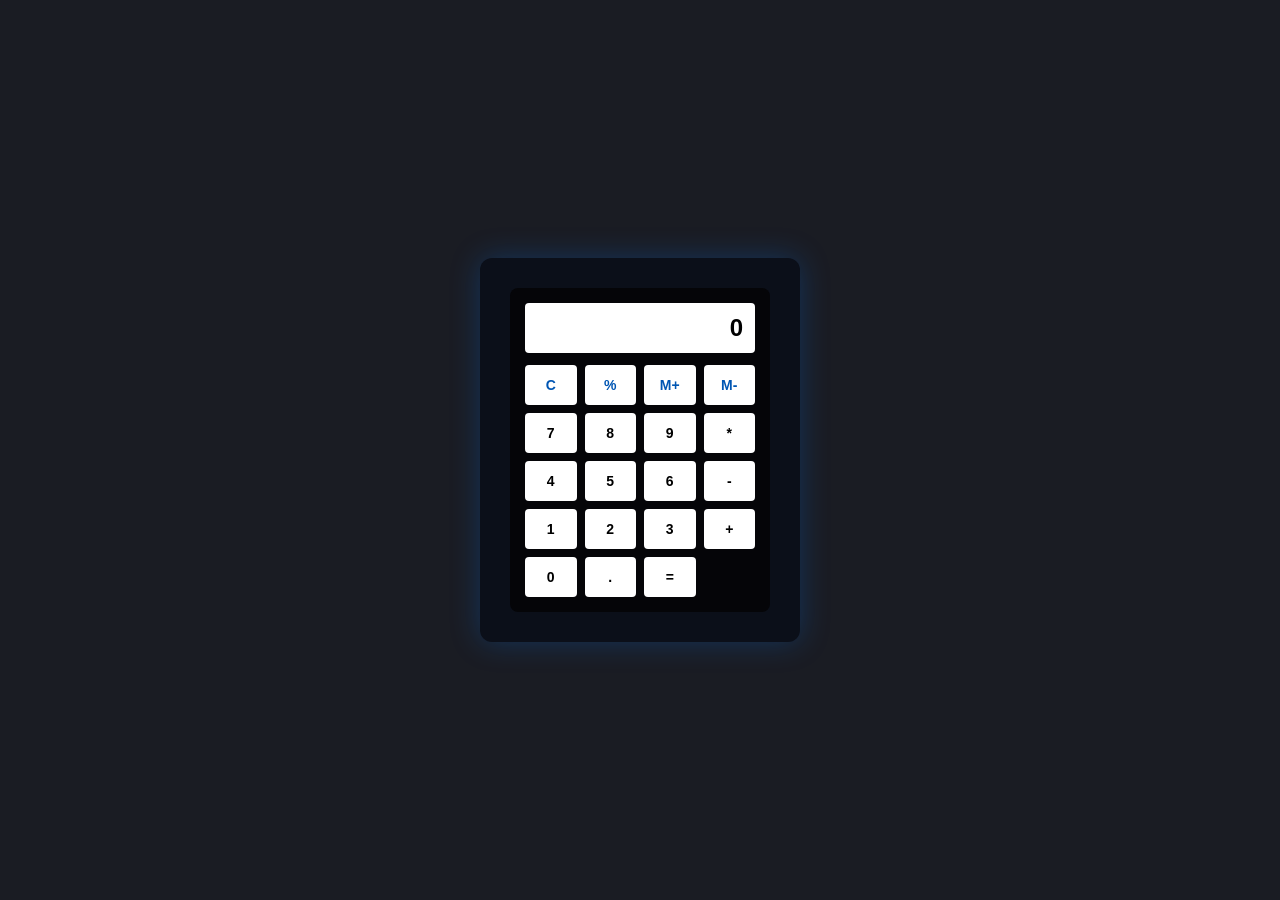
<file: Calculator/index.html>
<!DOCTYPE html>
<html lang="en">
<head>
    <meta charset="UTF-8">
    <meta name="viewport" content="width=device-width, initial-scale=1.0">
    <title>Calculator</title>
    <link rel="stylesheet" href="style.css">
</head>
<body>
    <div class="calculator-container">
        <div class="calculator">
            <div class="display-container">
                <input type="text" id="display" readonly value="0">
            </div>
            <div class="keypad">
                <button class="btn function" data-action="clear">C</button>
                <button class="btn function" data-action="percent">%</button>
                <button class="btn memory" data-action="m-plus">M+</button>
                <button class="btn memory" data-action="m-minus">M-</button>
                <button class="btn number" data-value="7">7</button>
                <button class="btn number" data-value="8">8</button>
                <button class="btn number" data-value="9">9</button>
                <button class="btn operator" data-action="multiply">*</button>
                <button class="btn number" data-value="4">4</button>
                <button class="btn number" data-value="5">5</button>
                <button class="btn number" data-value="6">6</button>
                <button class="btn operator" data-action="subtract">-</button>
                <button class="btn number" data-value="1">1</button>
                <button class="btn number" data-value="2">2</button>
                <button class="btn number" data-value="3">3</button>
                <button class="btn operator" data-action="add">+</button>
                <button class="btn number zero" data-value="0">0</button>
                <button class="btn number" data-value=".">.</button>
                <button class="btn operator equals" data-action="calculate">=</button>
            </div>
        </div>
    </div>
    <script src="index.js"></script>
</body>
</html>
</file>
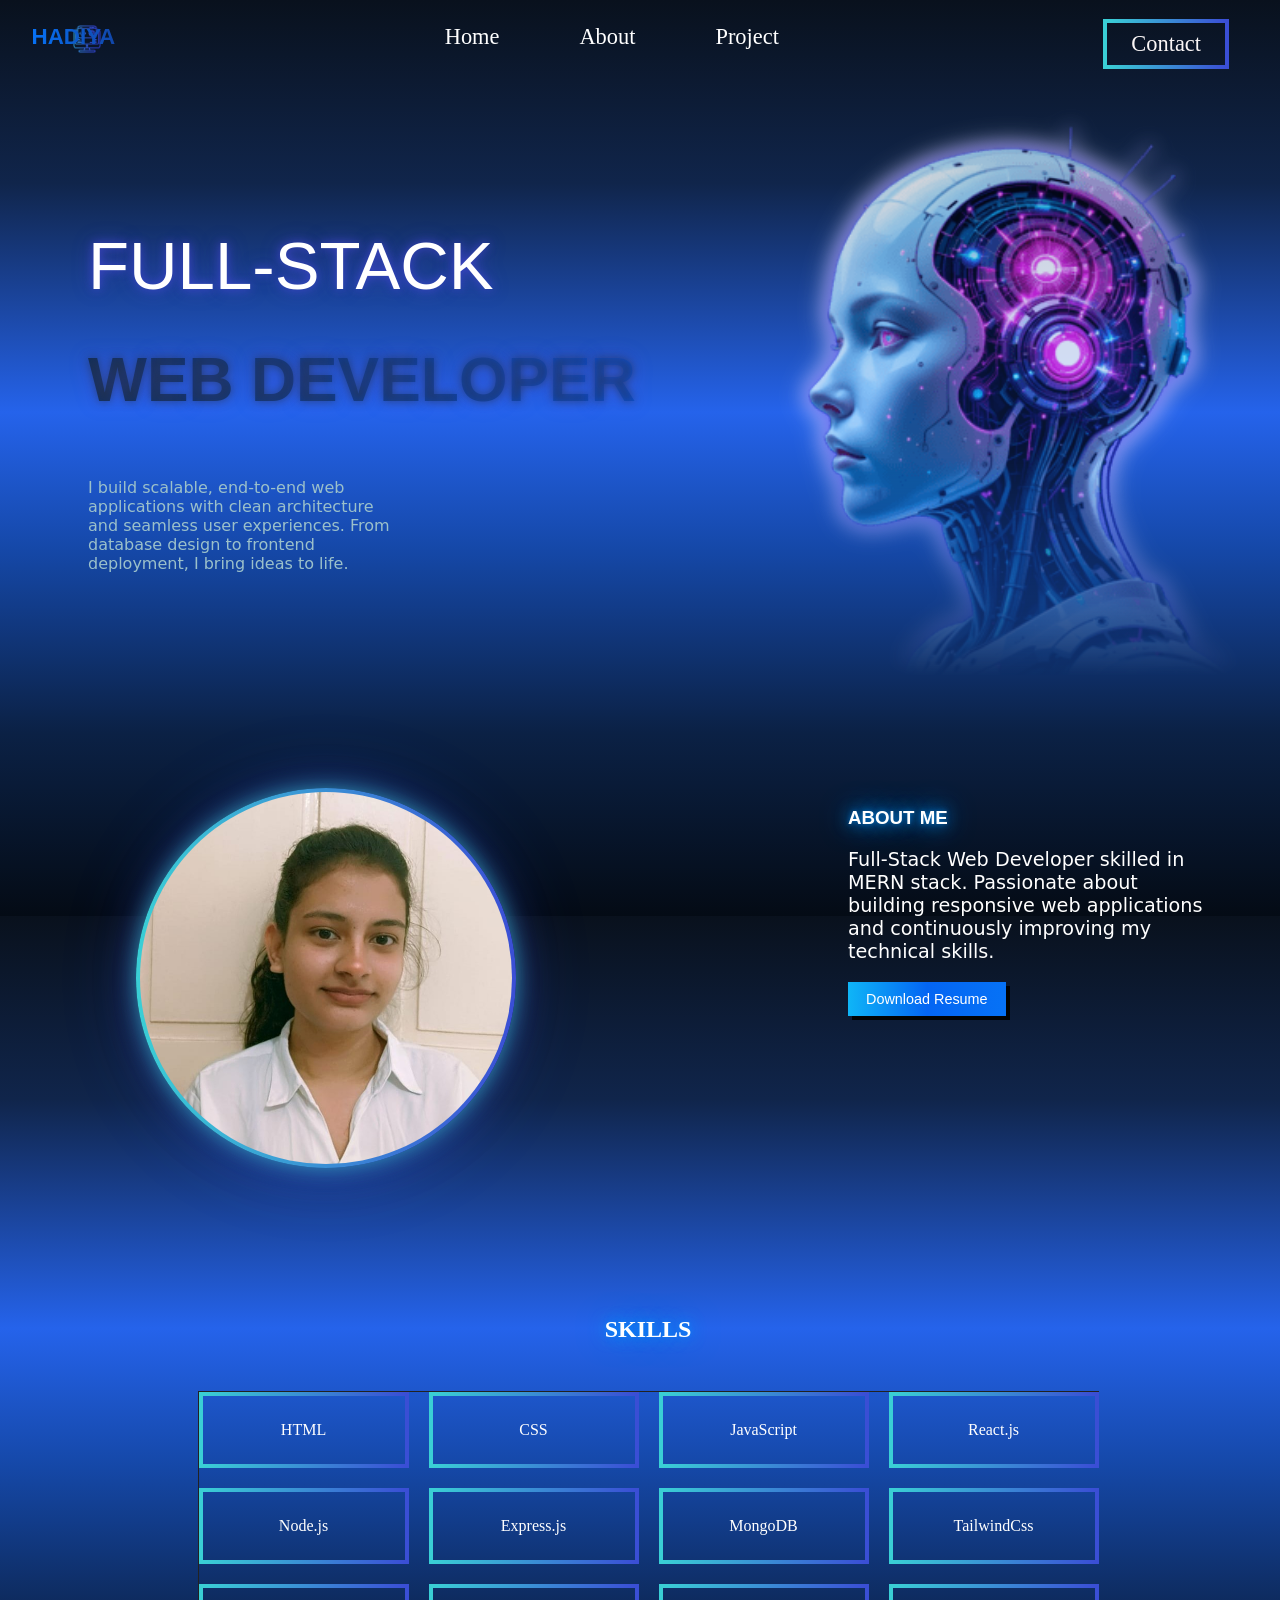
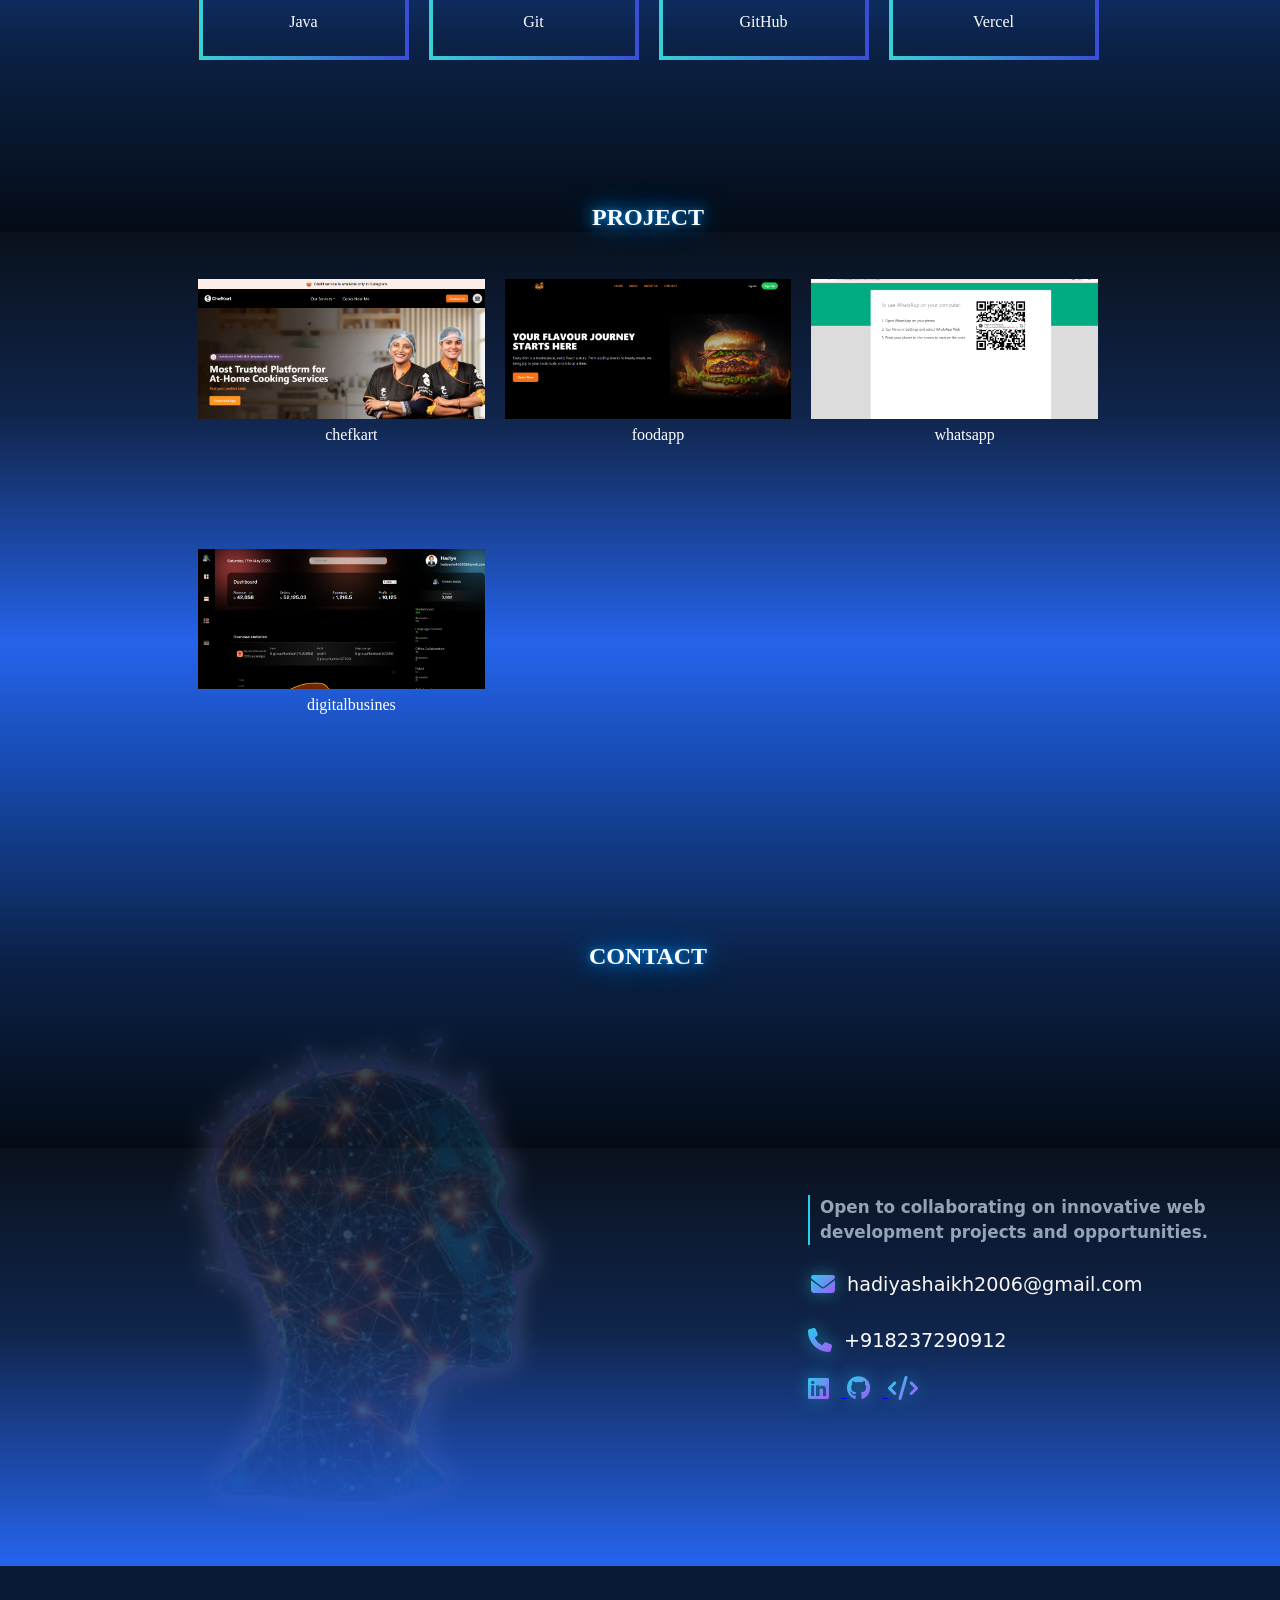
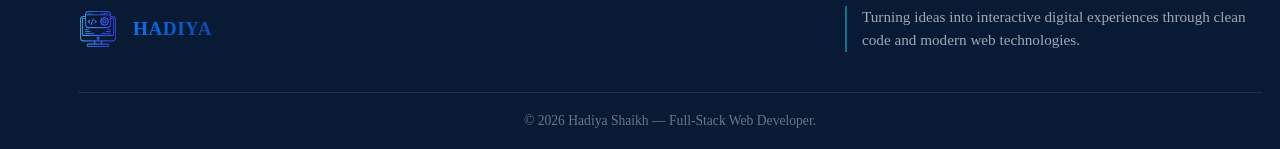
<file: portfolio/index.html>
<!doctype html>
<html lang="en">
  <head>
    <meta charset="UTF-8" />
    <meta name="viewport" content="width=device-width, initial-scale=1.0" />
    <title>Portfolio</title>
    <link rel="stylesheet" href="style.css" />
    <link
      rel="stylesheet"
      href="https://cdnjs.cloudflare.com/ajax/libs/font-awesome/6.4.2/css/all.min.css"
    />
  </head>
  <body>
    <div class="main">
      <div class="navbar">
        <nav>
          <img src="logo.png" alt="" class="logo" />
          <div class="name">HADIYA</div>
          <div class="nav">
            <a href="#header-section" class="home">Home</a>
            <a href="#about-section">About</a>
            <a href="#project-section">Project</a>
          </div>

          <a href="#contact-section" class="connav">Contact</a>
        </nav>
      </div>
      <div id="header-section" class="header">
        <div class="left">
          <p class="first">FULL-STACK</p>
          <p class="sec">WEB DEVELOPER</p>
          <p class="third">
            I build scalable, end-to-end web applications with clean
            architecture and seamless user experiences. From database design to
            frontend deployment, I bring ideas to life.
          </p>
        </div>
        <div class="right">
          <img src="bg.png" alt="" />
        </div>
      </div>
      <div id="about-section" class="about">
        <div class="abtleft"><img src="main.jpeg" alt="" /></div>
        <div class="abtright">
          <h3>ABOUT ME</h3>
          <p>
            Full-Stack Web Developer skilled in MERN stack. Passionate about
            building responsive web applications and continuously improving my
            technical skills.
          </p>
          <button>
            <a
              href="https://drive.google.com/file/d/1Y4LkJH6WUU78_I_b-fU__PnQhSNNXJOr/view?usp=sharing"
              >Download Resume</a
            >
          </button>
        </div>
      </div>
      <div class="skill">
        <h2>SKILLS</h2>

        <div class="skills-grid">
          <div class="skill-box">HTML</div>
          <div class="skill-box">CSS</div>
          <div class="skill-box">JavaScript</div>
          <div class="skill-box">React.js</div>
          <div class="skill-box">Node.js</div>
          <div class="skill-box">Express.js</div>
          <div class="skill-box">MongoDB</div>
          <div class="skill-box">TailwindCss</div>
          <div class="skill-box">Java</div>
          <div class="skill-box">Git</div>
          <div class="skill-box">GitHub</div>
          <div class="skill-box">Vercel</div>
        </div>
      </div>
      <div id="project-section" class="project">
        <h2>PROJECT</h2>
        <div class="project-grid">
          <div class="project-item">
            <a href="https://chef-kart-frontend-b69g.vercel.app/">
              <img src="project1.png" alt="" />
              <p>chefkart</p>
            </a>
          </div>
          <div class="project-item">
            <a href="https://food-app-client-gsdu.vercel.app/">
              <img src="project2.png" alt="" />
              <p>foodapp</p>
            </a>
          </div>
          <div class="project-item">
            <a href="https://whatsapp-client-main.vercel.app/">
              <img src="project3.png" alt="" />
              <p>whatsapp</p>
            </a>
          </div>
          <div class="project-item">
            <a href="https://elegant-hamster-d135f4.netlify.app/">
              <img src="project4.png" alt="" />
              <p>digitalbusines</p>
            </a>
          </div>
        </div>
      </div>
      <div id="contact-section" class="contact">
        <h2>CONTACT</h2>
        <div class="contactmain">
          <div class="contactleft">
            <img src="bg2.png" alt="" />
          </div>
          <div class="contactright">
            <h3>
              Open to collaborating on innovative web development projects and
              opportunities.
            </h3>
            <div class="email">
              <i class="fa-solid fa-envelope"></i>
              hadiyashaikh2006@gmail.com
            </div>
            <div class="number">
              <i class="fa-solid fa-phone"></i>
              +918237290912
            </div>
            <div>
              <a href="https://www.linkedin.com/in/hadiya-shaikh-9a1aa6340/">
                <i class="fa-brands fa-linkedin gradient-icon"></i>
              </a>
              <a href="https://github.com/HadiyaCreates">
                <i class="fa-brands fa-github gradient-icon"></i>
              </a>
              <a href="https://leetcode.com/u/hadiya_shaikh/">
                <i class="fa-solid fa-code gradient-icon"></i>
              </a>
            </div>
          </div>
        </div>
      </div>
      <div class="footer">
        <div class="footleft">
          <img src="logo.png" alt="" class="logo" />
          <div class="name2">HADIYA</div>
        </div>
        <div class="footright">
          Turning ideas into interactive digital experiences through clean code
          and modern web technologies.
        </div>
        <div class="footbottom">
          © 2026 Hadiya Shaikh — Full-Stack Web Developer.
        </div>
      </div>
    </div>
  </body>
</html>
</file>
<file: Calculator/style.css>
* {
    box-sizing: border-box;
    margin: 0;
    padding: 0;
    font-family: Arial, sans-serif;
}

body {
    background-color: #1a1c23;
    display: flex;
    justify-content: center;
    align-items: center;
    height: 100vh;
}

.calculator-container {
    background-color: #0b0f19;
    padding: 30px;
    border-radius: 12px;
    box-shadow: 0 0 30px rgba(0, 123, 255, 0.25);
}

.calculator {
    background-color: #050508;
    width: 260px;
    padding: 15px;
    border-radius: 8px;
    display: flex;
    flex-direction: column;
    gap: 12px;
}

.display-container {
    width: 100%;
}

#display {
    width: 100%;
    height: 50px;
    background-color: #ffffff;
    border: none;
    border-radius: 4px;
    text-align: right;
    padding: 0 12px;
    font-size: 24px;
    font-weight: bold;
    color: #000000;
    outline: none;
}

.keypad {
    display: grid;
    grid-template-columns: repeat(4, 1fr);
    gap: 8px;
}

.btn {
    background-color: #ffffff;
    border: none;
    border-radius: 4px;
    height: 40px;
    font-size: 14px;
    font-weight: bold;
    cursor: pointer;
    display: flex;
    justify-content: center;
    align-items: center;
    color: #000000;
    transition: background-color 0.1s ease;
}

.btn:hover {
    background-color: #e0e0e0;
}

.btn:active {
    background-color: #cccccc;
}

.btn.function, .btn.memory {
    color: #0056b3;
}

.btn.operator {
    color: #000000;
}

.btn.zero {
    grid-column: span 1;
}
</file>
<file: portfolio/style.css>
html {
  scroll-behavior: smooth;
}

.nav a,
.connav {
  text-decoration: none;
  color: inherit;
  cursor: pointer;
}

body {
  background-color: #c81313;
  width: 100%;
  height: 100vh;
  overflow-x: hidden;
  background: linear-gradient(
    to bottom,
    #09111d 0%,
    #10254b 20%,
    #2563eb 45%,
    #1548a8 60%,
    #0b2145 80%,
    #040b15 100%
  );
}

nav {
  display: flex;
  justify-content: space-between;
  padding: 1rem;
  color: white;
  font-size: 1.4rem;
  margin-right: 3rem;
}

.nav div {
  color: #ffffff;
  cursor: pointer;
  display: inline-block;
  transition:
    color 0.1s ease,
    text-shadow 0.1s ease;
  user-select: none;
}

.nav div:hover {
  text-shadow: 0 0 10px rgba(255, 255, 255, 0.6);
}

.nav div:active {
  color: #564bf2 !important;
  text-shadow:
    0 0 15px #564bf2,
    0 0 30px #564bf2;
}
.nav {
  display: flex;
  justify-content: space-between;
  gap: 5rem;
}
.logo {
  width: 30px;
  height: 30px;
  margin-left: 3rem;
}
.name {
  background: linear-gradient(90deg, #0672f6, #1146a9);

  -webkit-background-clip: text;
  background-clip: text;

  -webkit-text-fill-color: transparent;
  text-color: transparent;

  font-weight: bolder;

  margin-left: -25rem;
  font-family:
    "Trebuchet MS", "Lucida Sans Unicode", "Lucida Grande", "Lucida Sans",
    Arial, sans-serif;
}
.home {
  color: white;
}
.connav {
  color: rgb(250, 246, 246);
  padding: 8px;
  margin: -5px;
  border-radius: 2px;
  padding-left: 1.5rem;
  padding-right: 1.5rem;
  border-image: linear-gradient(to right, #3acfd5 0%, #3a4ed5 100%) 1;
  border-radius: 5px;
  border-width: 4px;
  border-style: solid;
}
.connav:hover {
  color: #ffffff;
  box-shadow: 0 0 20px rgba(86, 75, 242, 0.6);
}

.right img {
  margin-top: -4rem;
  margin-left: -5rem;
  display: block;
  margin-left: auto;
  margin-right: 0;
  opacity: 0.8;
  width: 570px;
  height: 580px;
  filter: drop-shadow(0px 0px 0px #1b0de1) drop-shadow(0px 0px 10px #564bf2)
    drop-shadow(0px 0px 10px #ffffff);
  mask-image: linear-gradient(to bottom, black 60%, transparent 100%);
  -webkit-mask-image: linear-gradient(to bottom, black 60%, transparent 100%);
}

.header {
  display: flex;
  justify-content: space-between;
  margin-top: 5rem;
  margin-left: 5rem;
}
.first {
  color: white;
  font-size: 4.2rem;
  font-family:
    "Trebuchet MS", "Lucida Sans Unicode", "Lucida Grande", "Lucida Sans",
    Arial, sans-serif;
  text-shadow:
    0 0 10px rgba(86, 75, 242, 0.6),
    0 0 20px rgba(86, 75, 242, 0.4);
}
.sec {
  margin-top: -1.7rem;
  background: linear-gradient(90deg, #0e2e56, #0855e4);

  -webkit-background-clip: text;
  background-clip: text;

  -webkit-text-fill-color: transparent;
  text-color: transparent;

  font-weight: bold;
  font-size: 3.9rem;
  font-family:
    "Trebuchet MS", "Lucida Sans Unicode", "Lucida Grande", "Lucida Sans",
    Arial, sans-serif;
  text-shadow:
    0 0 10px rgb(33 47 57 / 60%),
    0 0 20px rgb(95 84 255 / 40%);
}
.third {
  color: rgb(155, 192, 202);
  width: 50%;
  font-family:
    system-ui,
    -apple-system,
    BlinkMacSystemFont,
    "Segoe UI",
    Roboto,
    Oxygen,
    Ubuntu,
    Cantarell,
    "Open Sans",
    "Helvetica Neue",
    sans-serif;
}
.about {
  display: flex;
  justify-content: space-between;
  margin-top: 5rem;
  margin-left: 5rem;
}
.about .abtleft img {
  width: 380px;
  height: 380px;
  border-radius: 50%;
  background: linear-gradient(to right, #3acfd5 0%, #3a4ed5 100%);
  padding: 4px;
  box-sizing: border-box;
  display: inline-block;
  box-shadow:
    0 0 20px rgba(58, 207, 213, 0.6),
    0 0 40px rgba(58, 78, 213, 0.4),
    0 0 80px rgba(58, 78, 213, 0.2);
  margin-top: 2rem;
  margin-left: 3rem;
}
.abtright {
  color: white;
  width: 30%;
  margin-top: 2rem;
  margin-left: 3rem;
  margin-right: 5rem;
}
.abtright button {
  background: linear-gradient(
    90deg,
    rgb(15 181 247) 0%,
    rgb(4 101 243) 50%,
    #0672f6 100%
  );
  border: none;
  color: white;
  padding: 9px 18px;
  font-size: 0.9rem;
  cursor: pointer;
  box-shadow: 4px 4px 0px rgba(0, 0, 0, 0.9);
}
.abtright a {
  text-decoration: none;
  color: white;
}
.abtright p {
  font-family:
    system-ui,
    -apple-system,
    BlinkMacSystemFont,
    "Segoe UI",
    Roboto,
    Oxygen,
    Ubuntu,
    Cantarell,
    "Open Sans",
    "Helvetica Neue",
    sans-serif;
  font-size: 1.2rem;
}
.abtright h3 {
  font-family:
    "Trebuchet MS", "Lucida Sans Unicode", "Lucida Grande", "Lucida Sans",
    Arial, sans-serif;
  margin-bottom: 1rem;
  text-shadow:
    0 0 5px rgba(0, 149, 255, 0.6),
    0 0 15px rgba(0, 149, 255, 0.8),
    0 0 30px rgba(0, 149, 255, 1);
}
.skill h2 {
  color: white;
  display: flex;
  margin-top: 9rem;
  justify-content: center;
  align-items: center;
  margin-bottom: 3rem;
}

.skills-grid {
  display: grid;
  grid-template-columns: repeat(4, 1fr);
  border-top: 1px solid #222;
  border-left: 1px solid #222;
  max-width: 900px;
  margin: 2rem auto;
  row-gap: 20px;
  column-gap: 20px;
}

.skill-box {
  color: white;
  display: flex;
  align-items: center;
  justify-content: center;
  padding: 25px;
  font-size: 1rem;
  border-right: 1px solid #222;
  border-bottom: 1px solid #222;
  text-align: center;
  border-image: linear-gradient(to right, #3acfd5 0%, #3a4ed5 100%) 1;
  border-radius: 5px;
  border-width: 4px;
  border-style: solid;
}

.project h2 {
  color: white;
  display: flex;
  margin-top: 9rem;
  justify-content: center;
  align-items: center;
  margin-bottom: 3rem;
}

.project-grid {
  display: grid;
  grid-template-columns: repeat(3, 1fr);
  max-width: 900px;
  margin: 2rem auto;
  row-gap: 20px;
  column-gap: 20px;
}

.project-item {
  position: relative;
  overflow: hidden;
  height: 250px;
}

.project-item a {
  color: white;
  display: block;
  width: 100%;
  height: 100%;
  text-align: center;
  text-decoration: none;
}

.project-item img {
  width: 300px;
  height: 140px;
  object-fit: cover;
}

.project-item p {
  position: absolute;
  bottom: 80px;
  left: 10px;
  width: 100%;
  margin: 0;
  padding: 5px 0;
}

.project h2 {
  text-shadow:
    0 0 5px rgba(0, 149, 255, 0.6),
    0 0 15px rgba(0, 149, 255, 0.8),
    0 0 30px rgba(0, 149, 255, 1);
}
.skill h2 {
  text-shadow:
    0 0 5px rgba(0, 149, 255, 0.6),
    0 0 15px rgba(0, 149, 255, 0.8),
    0 0 30px rgba(0, 149, 255, 1);
}

.project-item img {
  transition:
    transform 0.3s ease,
    box-shadow 0.3s ease;
  background: transparent;
}

.project-item img:hover {
  transform: translateY(-8px);

  box-shadow: 0 15px 30px rgba(0, 0, 0, 0.7);
}

.project-item a:hover {
  text-shadow:
    0 0 5px rgba(0, 149, 255, 0.6),
    0 0 15px rgba(0, 149, 255, 0.8),
    0 0 30px rgba(0, 149, 255, 1);
}

.contactleft img {
  margin-top: -4rem;
  margin-left: -5rem;
  display: block;
  margin-left: auto;
  margin-left: 0;
  opacity: 0.2;
  width: 570px;
  height: 580px;
  filter: drop-shadow(0px 0px 0px #1b0de1) drop-shadow(0px 0px 10px #564bf2)
    drop-shadow(0px 0px 10px #ffffff);
  mask-image: linear-gradient(to bottom, black 60%, transparent 100%);
  -webkit-mask-image: linear-gradient(to bottom, black 60%, transparent 100%);
}

.contact h2 {
  color: white;
  display: flex;
  margin-top: 9rem;
  justify-content: center;
  align-items: center;
  margin-bottom: 3rem;
  text-shadow:
    0 0 5px rgba(0, 149, 255, 0.6),
    0 0 15px rgba(0, 149, 255, 0.8),
    0 0 30px rgba(0, 149, 255, 1);
}

.contactmain {
  color: white;
  display: flex;
  justify-content: space-between;
}
.contactleft {
  width: 50%;
  margin-left: 5rem;
  margin-top: 2rem;
}
.contactright {
  font-size: 1.2rem;
  width: 40%;
  margin-right: -2rem;
  margin-top: 10rem;
  font-family:
    system-ui,
    -apple-system,
    BlinkMacSystemFont,
    "Segoe UI",
    Roboto,
    Oxygen,
    Ubuntu,
    Cantarell,
    "Open Sans",
    "Helvetica Neue",
    sans-serif;
}
.email {
  color: rgb(250, 246, 246);
  padding: 8px;
  margin: -5px;
  border-radius: 2px;
}

.contactright i {
  font-size: 1.5rem;
  margin-right: 12px;

  background: linear-gradient(135deg, #22d3ee 0%, #a855f7 100%);

  -webkit-background-clip: text;
  -webkit-text-fill-color: transparent;
  background-clip: text;

  filter: drop-shadow(0px 0px 8px rgba(34, 211, 238, 0.5));
}

.email,
.number {
  display: flex;
  align-items: center;
  margin-bottom: 1.5rem;
}
.contactright h3 {
  font-size: 1.05rem;
  color: #94a3b8;
  margin-bottom: 1.5rem;
  line-height: 1.5;
  border-left: 2px solid #22d3ee;
  padding-left: 10px;
  width: 80%;
}

.footer {
  display: flex;
  justify-content: space-between;
  align-items: center;
  flex-wrap: wrap;
  row-gap: 30px;
  background: #091a35;
  width: 105%;
  box-sizing: border-box;
  padding: 40px 80px 20px 80px;
  margin: 0;
  margin-left: -10px;
}

.footleft {
  display: flex;
  align-items: center;
  gap: 15px;
}

.footer .logo {
  height: 40px;
  width: auto;
  margin: 0;
}

.name2 {
  background: linear-gradient(90deg, #0672f6, #1146a9);
  -webkit-background-clip: text;
  background-clip: text;
  -webkit-text-fill-color: transparent;
  font-weight: bolder;
  font-size: 1.2rem;
  letter-spacing: 0.5px;
}

.footright {
  max-width: 400px;
  border-left: 2px solid #0b7687;
  padding-left: 15px;
  font-size: 0.95rem;
  color: rgba(255, 255, 255, 0.621);
  line-height: 1.5;
  text-align: left;
  margin-left: auto;
  margin-right: 0;
}

.footbottom {
  width: 100%;
  text-align: center;
  font-size: 0.85rem;
  color: rgba(255, 255, 255, 0.4);
  border-top: 1px solid rgba(255, 255, 255, 0.1);
  padding-top: 20px;
  margin-top: 10px;
}

@media screen and (max-width: 480px) {
  nav {
    display: flex;
    justify-content: space-between;
    padding: 2rem;
    color: white;
    font-size: 1.4rem;
    margin-right: -30rem;
  }

  .nav div {
    color: #ffffff;
    cursor: pointer;
    display: inline-block;
    transition:
      color 0.1s ease,
      text-shadow 0.1s ease;
    user-select: none;
  }

  .nav div:hover {
    text-shadow: 0 0 10px rgba(255, 255, 255, 0.6);
  }

  .nav div:active {
    color: #564bf2 !important;
    text-shadow:
      0 0 15px #564bf2,
      0 0 30px #564bf2;
  }
  .nav {
    display: flex;
    justify-content: space-between;
    gap: 5rem;
  }
  .logo {
    width: 30px;
    height: 30px;
    margin-left: 3rem;
  }
  .name {
    background: linear-gradient(90deg, #0672f6, #1146a9);

    -webkit-background-clip: text;
    background-clip: text;

    -webkit-text-fill-color: transparent;
    text-color: transparent;

    font-weight: bolder;

    margin-left: -5rem;
    font-family:
      "Trebuchet MS", "Lucida Sans Unicode", "Lucida Grande", "Lucida Sans",
      Arial, sans-serif;
  }
  .home {
    color: white;
  }
  .connav {
    color: rgb(250, 246, 246);
    padding: 8px;
    margin: -5px;
    border-radius: 2px;
    padding-left: 1rem;
    padding-right: 1rem;
    border-image: linear-gradient(to right, #3acfd5 0%, #3a4ed5 100%) 1;
    border-radius: 5px;
    border-width: 4px;
    border-style: solid;
  }
  .connav:hover {
    color: #ffffff;
    box-shadow: 0 0 20px rgba(86, 75, 242, 0.6);
  }

  .right img {
    margin-top: -4rem;
    margin-left: 4rem;
    display: block;
    margin-right: 0;
    opacity: 0.8;
    width: 450px;
    height: 460px;
    filter: drop-shadow(0px 0px 0px #1b0de1) drop-shadow(0px 0px 10px #564bf2)
      drop-shadow(0px 0px 10px #ffffff);
    mask-image: linear-gradient(to bottom, black 60%, transparent 100%);
    -webkit-mask-image: linear-gradient(to bottom, black 60%, transparent 100%);
  }

  .header {
    display: flex;
    justify-content: space-between;
    margin-top: 5rem;
    margin-left: 5rem;
  }
  .first {
    color: white;
    font-size: 2.5rem;
    font-family:
      "Trebuchet MS", "Lucida Sans Unicode", "Lucida Grande", "Lucida Sans",
      Arial, sans-serif;
    text-shadow:
      0 0 10px rgba(86, 75, 242, 0.6),
      0 0 20px rgba(86, 75, 242, 0.4);
  }
  .sec {
    margin-top: -1.7rem;
    background: linear-gradient(90deg, #0e2e56, #0855e4);

    -webkit-background-clip: text;
    background-clip: text;

    -webkit-text-fill-color: transparent;
    text-color: transparent;

    font-weight: bold;
    font-size: 2.5rem;
    font-family:
      "Trebuchet MS", "Lucida Sans Unicode", "Lucida Grande", "Lucida Sans",
      Arial, sans-serif;

    text-shadow:
      0 0 10px rgb(33 47 57 / 60%),
      0 0 20px rgb(95 84 255 / 40%);
  }
  .third {
    color: rgb(155, 192, 202);
    width: 300px;
    font-family:
      system-ui,
      -apple-system,
      BlinkMacSystemFont,
      "Segoe UI",
      Roboto,
      Oxygen,
      Ubuntu,
      Cantarell,
      "Open Sans",
      "Helvetica Neue",
      sans-serif;
  }
  .about {
    display: flex;
    justify-content: space-between;
    margin-top: 12rem;
    margin-left: 5rem;
  }
  .about .abtleft img {
    width: 280px;
    height: 280px;
    border-radius: 50%;
    background: linear-gradient(to right, #3acfd5 0%, #3a4ed5 100%);
    padding: 4px;
    box-sizing: border-box;
    display: inline-block;

    box-shadow:
      0 0 20px rgba(58, 207, 213, 0.6),
      0 0 40px rgba(58, 78, 213, 0.4),
      0 0 80px rgba(58, 78, 213, 0.2);
    margin-top: 2rem;
    margin-left: 1rem;
  }
  .abtright {
    color: white;
    width: 300px;
    margin-top: 2rem;
    margin-right: -25rem;
  }

  .skill h2 {
    color: white;
    display: flex;
    margin-top: 9rem;
    justify-content: center;
    align-items: center;
    margin-bottom: 3rem;
    margin-left: 26rem;
  }

  .skills-grid {
    display: grid;
    grid-template-columns: repeat(4, 1fr);
    border-top: 1px solid #222;
    border-left: 1px solid #222;
    max-width: 900px;
    row-gap: 20px;
    column-gap: 20px;
    margin-left: 9rem;
  }

  .skill-box {
    color: white;
    display: flex;
    align-items: center;
    justify-content: center;
    padding: 25px;
    font-size: 1rem;
    border-right: 1px solid #222;
    border-bottom: 1px solid #222;
    text-align: center;
    border-image: linear-gradient(to right, #3acfd5 0%, #3a4ed5 100%) 1;
    border-radius: 5px;
    border-width: 4px;
    border-style: solid;
  }
  .project h2 {
    color: white;
    display: flex;
    margin-top: 10rem;
    justify-content: center;
    align-items: center;
    margin-bottom: 5rem;
    margin-left: 26rem;
  }

  .project-grid {
    display: grid;
    grid-template-columns: repeat(2, 1fr);
    max-width: 900px;
    row-gap: 20px;
    column-gap: 20px;
    margin-right: -28rem;
    padding-left: 40px;
  }

  .project-item {
    position: relative;
    overflow: hidden;
    height: 250px;
  }

  .project-item a {
    color: white;
    display: block;
    width: 100%;
    height: 100%;
    text-align: center;
    text-decoration: none;
  }

  .project-item img {
    width: 300px;
    height: 140px;
    object-fit: cover;
  }

  .project-item p {
    position: absolute;
    bottom: 50px;
    left: 10px;
    width: 100%;
    margin: 0;
    padding: 5px 0;
    font-size: 1.7rem;
    color: #d3c0c0;
    border-bottom: 2px solid #3207a9;
  }

  .project h2 {
    text-shadow:
      0 0 5px rgba(0, 149, 255, 0.6),
      0 0 15px rgba(0, 149, 255, 0.8),
      0 0 30px rgba(0, 149, 255, 1);
  }
  .skill h2 {
    text-shadow:
      0 0 5px rgba(0, 149, 255, 0.6),
      0 0 15px rgba(0, 149, 255, 0.8),
      0 0 30px rgba(0, 149, 255, 1);
  }

  .project-item img {
    transition:
      transform 0.3s ease,
      box-shadow 0.3s ease;
    background: transparent;
  }

  .project-item img:hover {
    transform: translateY(-8px);

    box-shadow: 0 15px 30px rgba(0, 0, 0, 0.7);
  }

  .project-item a:hover {
    text-shadow:
      0 0 5px rgba(0, 149, 255, 0.6),
      0 0 15px rgba(0, 149, 255, 0.8),
      0 0 30px rgba(0, 149, 255, 1);
  }

  .contactleft img {
    margin-top: -2rem;
    margin-left: -5rem;
    display: block;
    margin-left: auto;
    margin-left: -100px;
    opacity: 0.2;
    width: 470px;
    height: 480px;
    filter: drop-shadow(0px 0px 0px #1b0de1) drop-shadow(0px 0px 10px #564bf2)
      drop-shadow(0px 0px 10px #ffffff);
    mask-image: linear-gradient(to bottom, black 60%, transparent 100%);
    -webkit-mask-image: linear-gradient(to bottom, black 60%, transparent 100%);
  }

  .contact h2 {
    color: white;
    display: flex;
    margin-top: 9rem;
    justify-content: center;
    align-items: center;
    margin-bottom: 3rem;
    text-shadow:
      0 0 5px rgba(0, 149, 255, 0.6),
      0 0 15px rgba(0, 149, 255, 0.8),
      0 0 30px rgba(0, 149, 255, 1);
    margin-left: 26rem;
  }

  .contactmain {
    color: white;
    display: flex;
    justify-content: space-between;
  }
  .contactleft {
    width: 50%;
    margin-left: 5rem;
    margin-top: 2rem;
  }
  .contactright {
    font-size: 1.2rem;
    width: 300px;
    margin-right: -27rem;
    margin-top: 6rem;
    font-family:
      system-ui,
      -apple-system,
      BlinkMacSystemFont,
      "Segoe UI",
      Roboto,
      Oxygen,
      Ubuntu,
      Cantarell,
      "Open Sans",
      "Helvetica Neue",
      sans-serif;
  }
  .email {
    color: rgb(250, 246, 246);
    padding: 8px;
    margin: -5px;
    border-radius: 2px;
  }

  .contactright i {
    font-size: 1.5rem;
    margin-right: 12px;
    background: linear-gradient(135deg, #22d3ee 0%, #a855f7 100%);

    -webkit-background-clip: text;
    -webkit-text-fill-color: transparent;
    background-clip: text;

    filter: drop-shadow(0px 0px 8px rgba(34, 211, 238, 0.5));
  }

  .email,
  .number {
    display: flex;
    align-items: center;
    margin-bottom: 1.5rem;
  }
  .contactright h3 {
    font-size: 1.05rem;
    color: #94a3b8;
    margin-bottom: 1.5rem;
    line-height: 1.5;
    border-left: 2px solid #22d3ee;
    padding-left: 10px;
    width: 80%;
  }

  .footer {
    display: flex;
    justify-content: space-between;
    align-items: center;
    flex-wrap: wrap;
    row-gap: 30px;
    background: #091a35;
    width: 925px;
    box-sizing: border-box;
    padding: 40px 80px 20px 80px;
    margin: 0;
    margin-left: -10px;
  }

  .footleft {
    display: flex;
    align-items: center;
    gap: 15px;
  }

  .footer .logo {
    height: 40px;
    width: auto;
    margin: 0;
  }

  .name2 {
    background: linear-gradient(90deg, #0672f6, #1146a9);
    -webkit-background-clip: text;
    background-clip: text;
    -webkit-text-fill-color: transparent;
    font-weight: bolder;
    font-size: 1.2rem;
    letter-spacing: 0.5px;
  }

  .footright {
    max-width: 400px;
    border-left: 2px solid #0b7687;
    padding-left: 15px;
    font-size: 0.95rem;
    color: rgba(255, 255, 255, 0.621);
    line-height: 1.5;
    text-align: left;
    margin-left: auto;
    margin-right: 0;
  }

  .footbottom {
    width: 100%;
    text-align: center;
    font-size: 0.95rem;
    color: rgba(255, 255, 255, 0.4);
    border-top: 1px solid rgba(255, 255, 255, 0.1);
    padding-top: 20px;
    margin-top: 10px;
  }
}
</file>
